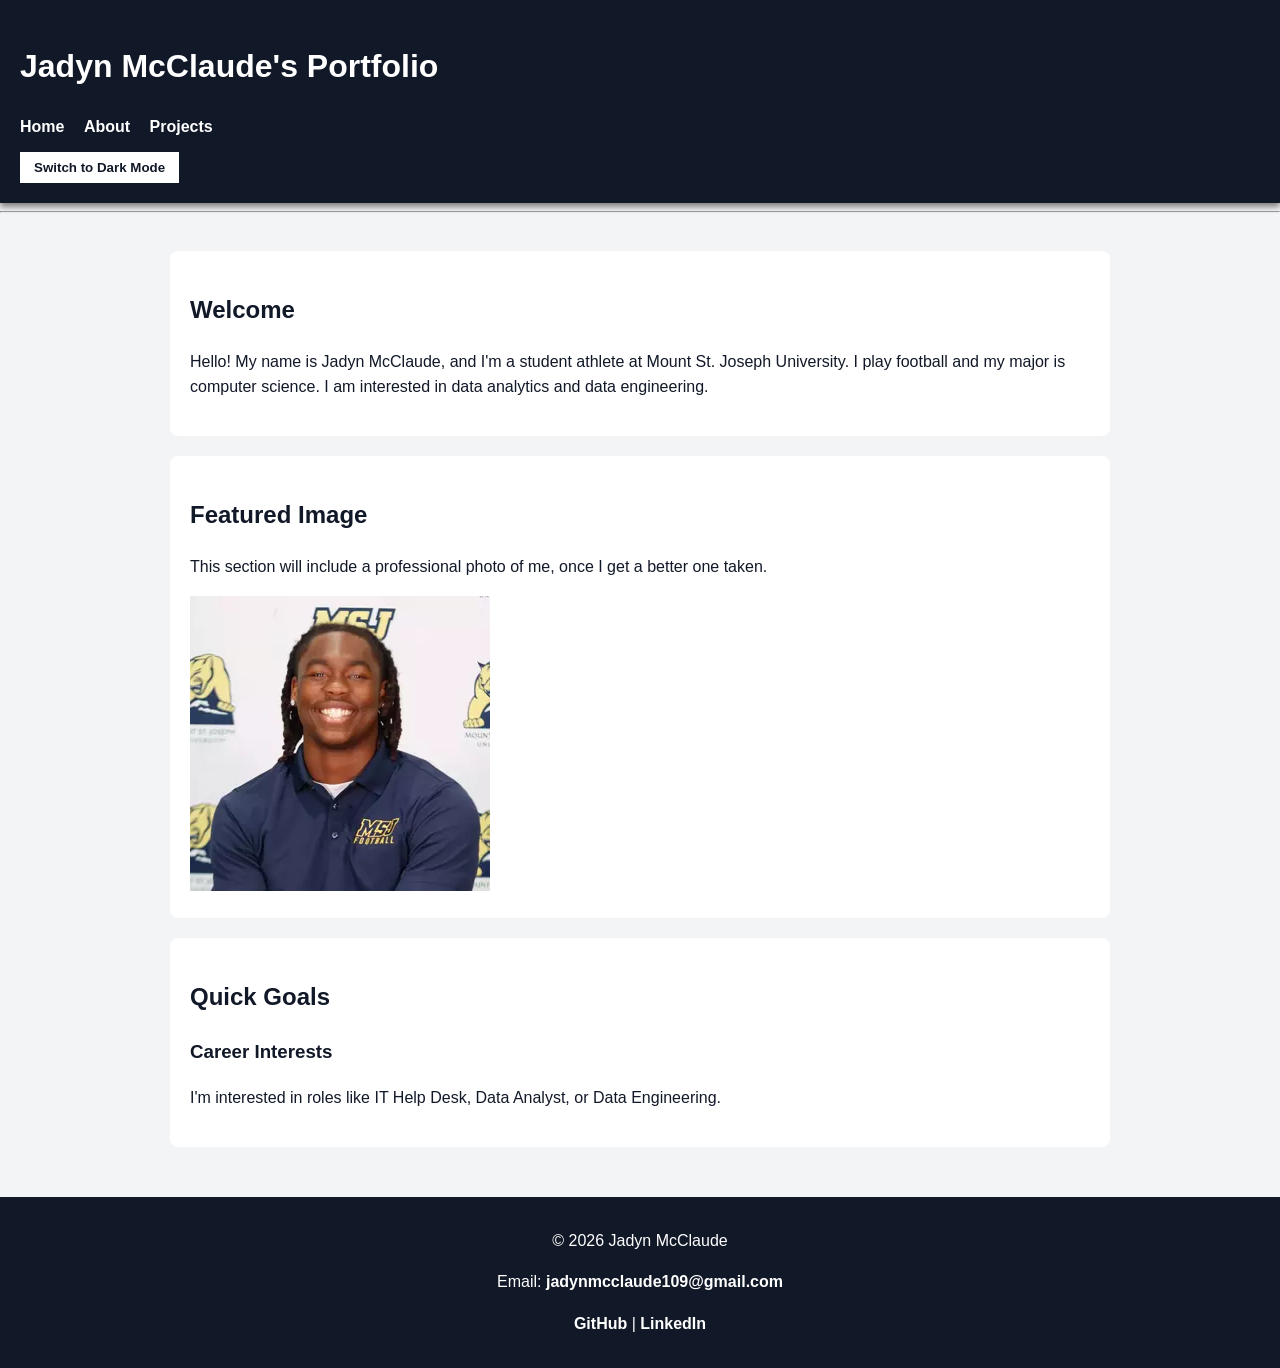
<file: index.html>
<!DOCTYPE html>
<html lang="en">
  <head>
    <link rel="stylesheet" href="style.css">
    <meta charset="UTF-8" />
    <meta name="viewport" content="width=device-width, initial-scale=1.0" />
    <title>Jadyn - Portfolio</title>
  </head>

  <body>
    <header>
      <h1>Jadyn McClaude's Portfolio</h1>

      <nav>
        <a href="index.html">Home</a>
        <a href="about.html">About</a>
        <a href="projects.html">Projects</a>
      </nav>

      <button id="themeToggle">Switch to Dark Mode</button>
    </header>

    <hr>

    <main>
      <section>
        <h2>Welcome</h2>
        <p>
          Hello! My name is Jadyn McClaude, and I'm a student athlete at Mount St. Joseph University.
          I play football and my major is computer science. I am interested in data analytics and data engineering.
        </p>
      </section>

      <section>
        <h2>Featured Image</h2>
        <p>
          This section will include a professional photo of me,
          once I get a better one taken.
        </p>

        <img
          src="images/picture.jpeg"
          alt="A professional photo of Me (Jadyn)"
          width="300"
          height="300"
        />
      </section>

      <section>
        <h2>Quick Goals</h2>
        <h3>Career Interests</h3>
        <p>
          I'm interested in roles like IT Help Desk,
          Data Analyst, or Data Engineering.
        </p>
      </section>
    </main>

    <footer>
      <p>© 2026 Jadyn McClaude</p>

      <p>Email:
        <a href="mailto:jadynmcclaude109@gmail.com">jadynmcclaude109@gmail.com</a>
      </p>

      <p>
        <a href="https://github.com/jadyn7up23" target="_blank">GitHub</a> |
        <a href="https://www.linkedin.com/in/jadyn-mcclaude" target="_blank">LinkedIn</a>
      </p>
    </footer>

    <script src="script.js"></script>
  </body>
</html>
</file>
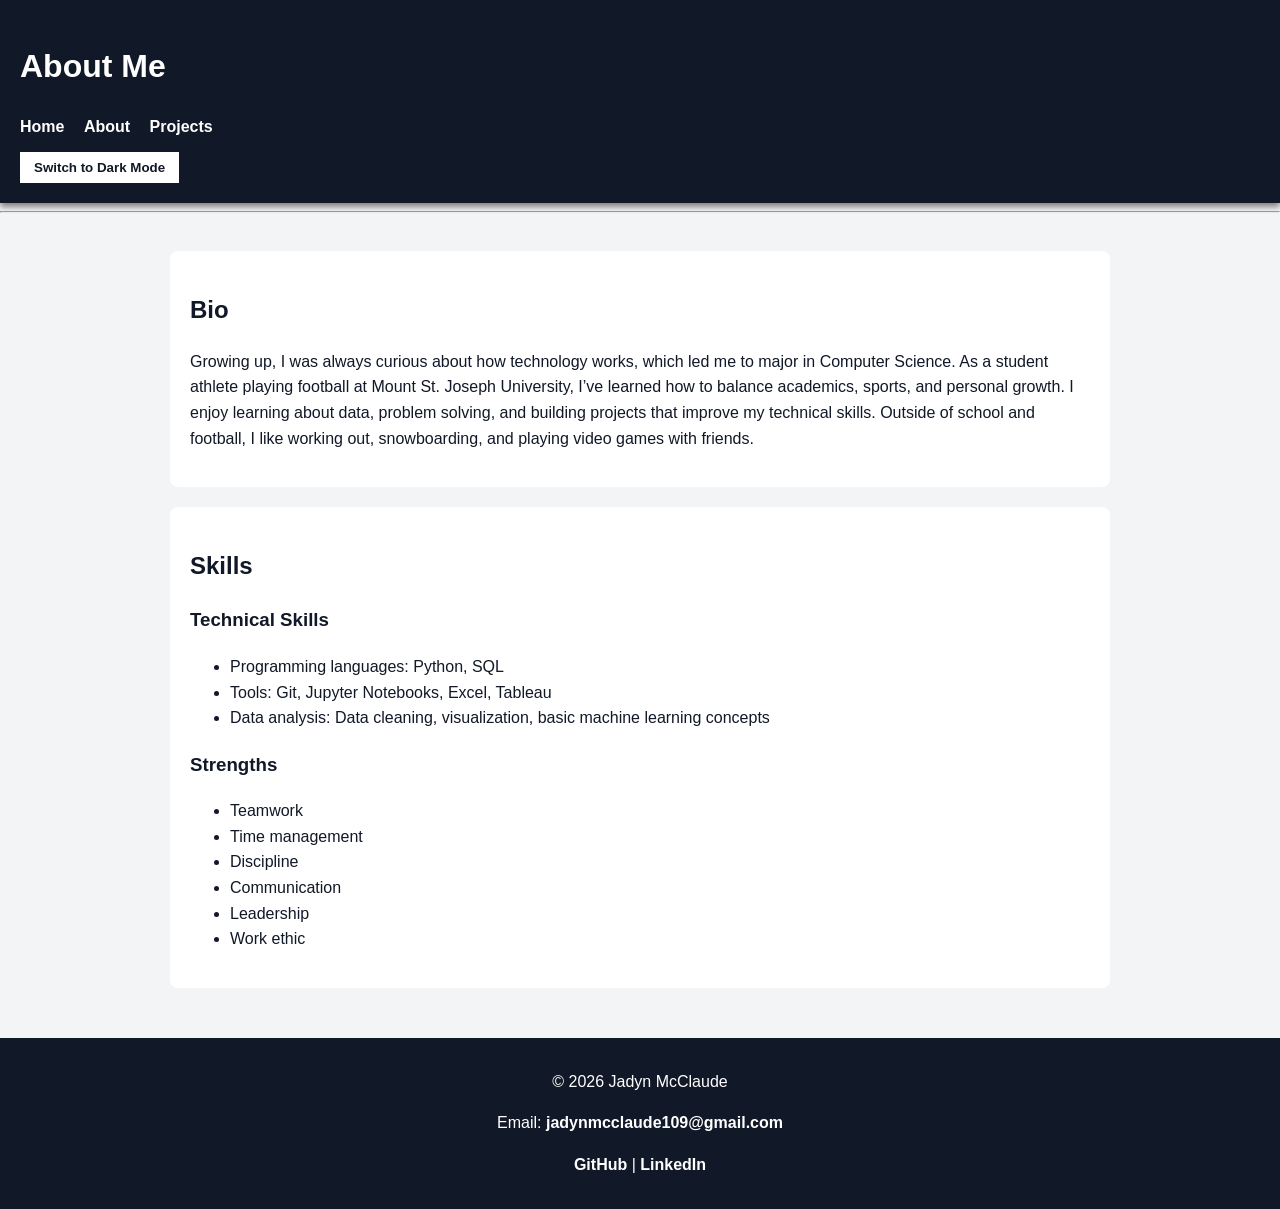
<file: about.html>
<!DOCTYPE html>
<html lang="en">
  <head>
    <link rel="stylesheet" href="style.css">
    <meta charset="UTF-8" />
    <meta name="viewport" content="width=device-width, initial-scale=1.0" />
    <title>About - Jadyn</title>
  </head>

  <body>
    <header>
      <h1>About Me</h1>

      <nav>
        <a href="index.html">Home</a>
        <a href="about.html">About</a>
        <a href="projects.html">Projects</a>
      </nav>

      <button id="themeToggle">Switch to Dark Mode</button>
    </header>

    <hr>

    <main>
      <section>
        <h2>Bio</h2>
        <p>
          Growing up, I was always curious about how technology works, which led me to major in Computer Science.
          As a student athlete playing football at Mount St. Joseph University, I’ve learned how to balance academics, sports, and personal growth.
          I enjoy learning about data, problem solving, and building projects that improve my technical skills.
          Outside of school and football, I like working out, snowboarding, and playing video games with friends.
        </p>
      </section>

      <section>
        <h2>Skills</h2>

        <h3>Technical Skills</h3>
        <ul>
          <li>Programming languages: Python, SQL</li>
          <li>Tools: Git, Jupyter Notebooks, Excel, Tableau</li>
          <li>Data analysis: Data cleaning, visualization, basic machine learning concepts</li>
        </ul>

        <h3>Strengths</h3>
        <ul>
          <li>Teamwork</li>
          <li>Time management</li>
          <li>Discipline</li>
          <li>Communication</li>
          <li>Leadership</li>
          <li>Work ethic</li>
        </ul>
      </section>
    </main>

    <footer>
      <p>© 2026 Jadyn McClaude</p>

      <p>Email:
        <a href="mailto:jadynmcclaude109@gmail.com">jadynmcclaude109@gmail.com</a>
      </p>

      <p>
        <a href="https://github.com/jadyn7up23" target="_blank">GitHub</a> |
        <a href="https://www.linkedin.com/in/jadyn-mcclaude" target="_blank">LinkedIn</a>
      </p>
    </footer>

    <script src="script.js"></script>
  </body>
</html>
</file>
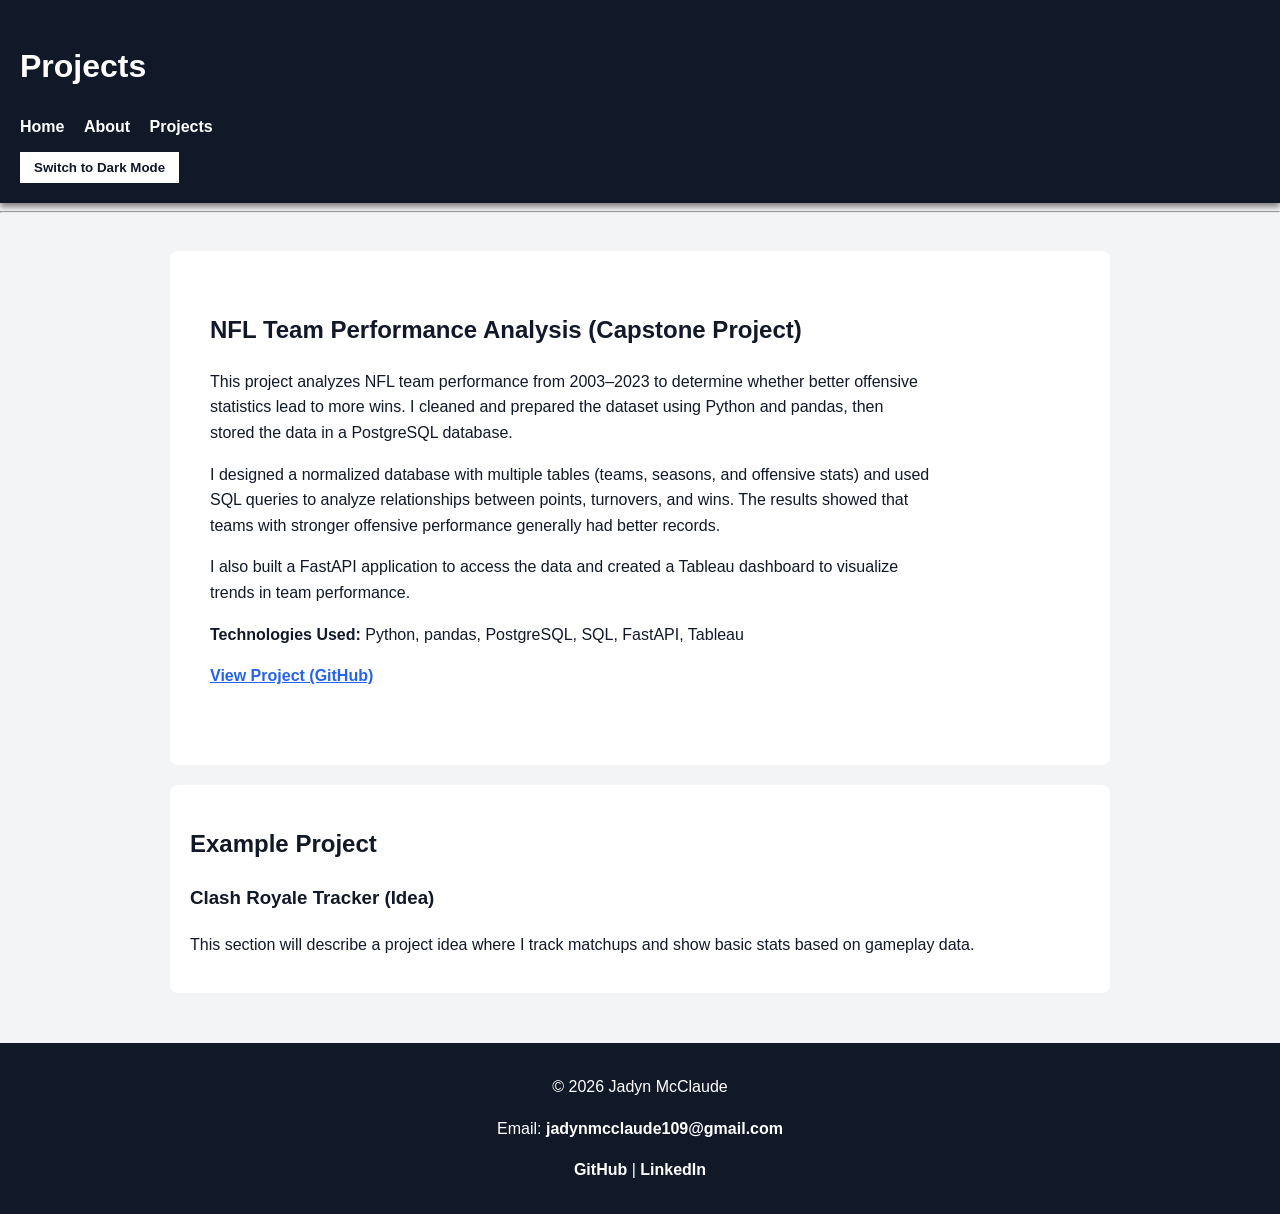
<file: projects.html>
<!DOCTYPE html>
<html lang="en">
  <head>
    <link rel="stylesheet" href="style.css">
    <meta charset="UTF-8" />
    <meta name="viewport" content="width=device-width, initial-scale=1.0" />
    <title>Projects - Jadyn</title>
  </head>

  <body>
    <header>
      <h1>Projects</h1>

      <nav>
        <a href="index.html">Home</a>
        <a href="about.html">About</a>
        <a href="projects.html">Projects</a>
      </nav>

      <button id="themeToggle">Switch to Dark Mode</button>
    </header>

    <hr>

    <main>
      <section>
        <section>
  <h2>NFL Team Performance Analysis (Capstone Project)</h2>

  <p>
    This project analyzes NFL team performance from 2003–2023 to determine
    whether better offensive statistics lead to more wins. I cleaned and prepared
    the dataset using Python and pandas, then stored the data in a PostgreSQL
    database.
  </p>

  <p>
    I designed a normalized database with multiple tables (teams, seasons, and
    offensive stats) and used SQL queries to analyze relationships between points,
    turnovers, and wins. The results showed that teams with stronger offensive
    performance generally had better records.
  </p>

  <p>
    I also built a FastAPI application to access the data and created a Tableau
    dashboard to visualize trends in team performance.
  </p>

  <p>
    <strong>Technologies Used:</strong> Python, pandas, PostgreSQL, SQL, FastAPI, Tableau
  </p>

  <p>
    <a href="https://github.com/jadyn7up23/nfl-team-analysis" target="_blank">
  View Project (GitHub)
    </a>
  </p>
</section>
      </section>

      <section>
        <h2>Example Project</h2>
        <h3>Clash Royale Tracker (Idea)</h3>
        <p>
          This section will describe a project idea where I track matchups and show
          basic stats based on gameplay data.
        </p>
      </section>
    </main>

    <footer>
      <p>© 2026 Jadyn McClaude</p>

      <p>Email:
        <a href="mailto:jadynmcclaude109@gmail.com">jadynmcclaude109@gmail.com</a>
      </p>

      <p>
        <a href="https://github.com/jadyn7up23" target="_blank">GitHub</a> |
        <a href="https://www.linkedin.com/in/jadyn-mcclaude" target="_blank">LinkedIn</a>
      </p>
    </footer>

    <script src="script.js"></script>
  </body>
</html>
</file>
<file: style.css>
/* ===== Base Page Styles ===== */
/* Sets default spacing, font, colors, and readability */
body {
  margin: 0; /* removes default browser margin */
  font-family: Arial, sans-serif; /* sets main font */
  line-height: 1.6; /* improves text readability */
  background-color: #f3f4f6; /* light background color */
  color: #111827; /* dark text color */
}

/* ===== Header (Sticky Navigation) ===== */
/* Keeps header fixed at top when scrolling */
header {
  position: sticky; /* makes header stay at top */
  top: 0; /* sticks to very top */
  background-color: #111827; /* dark background */
  color: white; /* white text */
  padding: 20px; /* space inside header */
  box-shadow: 0 4px 6px gray; /* adds shadow for depth */
}

/* ===== Navigation Menu ===== */
nav {
  margin-top: 10px; /* space between title and nav links */
}

/* Styles navigation links */
nav a {
  color: white; /* link color */
  text-decoration: none; /* removes underline */
  margin-right: 15px; /* spacing between links */
  font-weight: bold; /* makes links stand out */
}

/* Hover effect for navigation links */
nav a:hover {
  text-decoration: underline; /* underline on hover */
  color: lightskyblue; /* color change */
}

/* ===== Theme Toggle Button ===== */
/* Styles the dark/light mode button */
#themeToggle {
  margin-top: 12px;
  padding: 8px 14px;
  border: none; /* removes default border */
  background-color: white;
  color: #111827;
  font-weight: bold;
  cursor: pointer; /* pointer on hover */
}

/* Hover effect for button */
#themeToggle:hover {
  background-color: lightskyblue;
}

/* ===== Main Layout (Flexbox) ===== */
/* Centers content and stacks sections vertically */
main {
  display: flex; /* enables flexbox */
  flex-direction: column; /* stack sections */
  align-items: center; /* center horizontally */
  padding: 30px;
}

/* ===== Section Styling ===== */
/* Styles each content box */
section {
  width: 80%; /* controls width */
  max-width: 900px; /* prevents it from getting too wide */
  background-color: white;
  padding: 20px;
  margin-bottom: 20px; /* space between sections */
  border-radius: 8px; /* rounded corners */
}

/* ===== Images ===== */
/* Makes images responsive */
img {
  max-width: 100%; /* scales with screen */
  height: auto; /* keeps proportions */
}

/* ===== Links inside sections ===== */
section a {
  color: #2563eb;
  font-weight: bold;
}

/* Hover effect for section links */
section a:hover {
  text-decoration: underline;
}

/* ===== Footer ===== */
/* Matches header styling */
footer {
  background-color: #111827;
  color: white;
  text-align: center;
  padding: 15px;
}

/* Footer links */
footer a {
  color: white;
  text-decoration: none;
  font-weight: bold;
}

/* Footer hover effect */
footer a:hover {
  text-decoration: underline;
  color: lightskyblue;
}

/* ===== Dark Mode Styles ===== */
/* Applied when JavaScript toggles "dark-mode" class */
body.dark-mode {
  background-color: #1f2937; /* dark background */
  color: #f9fafb; /* light text */
}

/* Dark mode sections */
body.dark-mode section {
  background-color: #374151;
  color: #f9fafb;
}

/* Dark mode header */
body.dark-mode header {
  background-color: #000000;
}

/* Dark mode footer */
body.dark-mode footer {
  background-color: #000000;
}

/* Keep links visible in dark mode */
body.dark-mode nav a,
body.dark-mode footer a {
  color: white;
}

/* Adjust button for dark mode */
body.dark-mode #themeToggle {
  background-color: #f9fafb;
  color: #111827;
}

/* ===== Responsive Design ===== */
/* Adjusts layout for smaller screens (mobile) */
@media (max-width: 700px) {
  
  /* Center header content */
  header {
    text-align: center;
  }

  /* Stack navigation links vertically */
  nav a {
    display: block;
    margin: 8px 0;
  }

  /* Reduce padding on smaller screens */
  main {
    padding: 15px;
  }

  /* Make sections full width */
  section {
    width: 100%;
  }

  /* Make button full width */
  #themeToggle {
    width: 100%;
    margin-top: 10px;
  }
}
</file>
